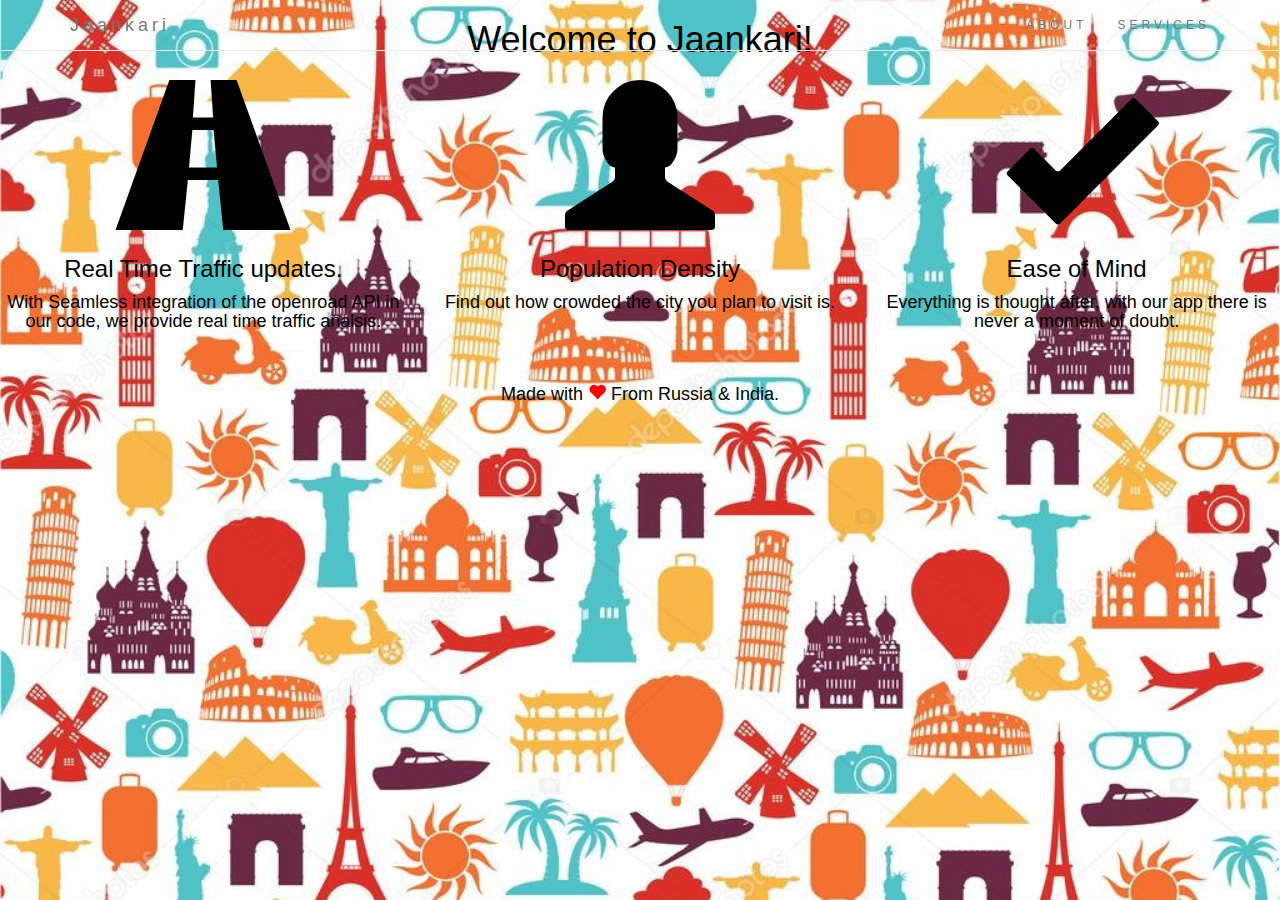
<file: index.html>
<!DOCTYPE html>
<html>
<head>
<title> Welcome to Jaankaari!</title>
<link rel="stylesheet" href="main.css" type="text/css" />
<meta charset="utf-8">
<meta name = "viewport" content="width=device-width,initial-scale=1">
<link rel="stylesheet" href="https://maxcdn.bootstrapcdn.com/bootstrap/3.3.7/css/bootstrap.min.css">
<link href="http://fonts.googleapis.com/css?family=Raleway:200,100,400" rel="stylesheet" type="text/css" />
<script src= "app.js"> </script>
<script src="https://maxcdn.bootstrapcdn.com/bootstrap/3.3.7/js/bootstrap.min.js"></script>
<script src="float-panel.js"> </script>
</head>
<nav class="navbar navbar-default navbar-fixed-top">
  <div class="container">
    <div class="navbar-header">
      <button type="button" class="navbar-toggle" data-toggle="collapse" data-target="#myNavbar">
        <span class="icon-bar"></span>
        <span class="icon-bar"></span>
        <span class="icon-bar"></span>
      </button>
      <a class="navbar-brand" href="#myPage">Jaankari</a>
    </div>
    <div class="collapse navbar-collapse" id="myNavbar">
      <ul class="nav navbar-nav navbar-right">
        <li><a href="#about">ABOUT</a></li>
        <li><a href="#services">SERVICES</a></li>
      </ul>
    </div>
  </div>
</nav>
<body>
 </div>
 <h1><font color="black"> Welcome to Jaankari! </font> </h1><h1>
<div class="row slideanim ">

<div class="col-sm-4 ">
<span class="glyphicon glyphicon-road" aria-hidden="true"></span>
<h3> Real Time Traffic updates. </h3>
<p> With Seamless integration of the openroad API in our code, we provide real time traffic analsis. </p>
</div>
<div class="col-sm-4 ">
<span class="glyphicon glyphicon-user" aria-hidden="true"></span>
<h3> Population Density  </h3>
<p> Find out how crowded the city you plan to visit is. </p>
</div>
<div class="col-sm-4 ">
<span class="glyphicon glyphicon-ok" aria-hidden="true"></span>
<h3> Ease of Mind  </h3>
<p> Everything is thought after, with our app there is never a moment of doubt.</p>
</div>
</div>
&nbsp;&nbsp;&nbsp;&nbsp;&nbsp;&nbsp;&nbsp;
<div class="footer">
<p class="wow"> Made with <span class="glyphicon glyphicon-heart" aria-hidden="true"></span> From Russia & India. </p>
 </div>
</body>
</html>
</file>
<file: main.css>
.navbar {
color:black !important;
      margin-bottom: 0;
      background-color:transparent !important;
      z-index: 9999;
      border: 0;
      font-size: 12px !important;
      line-height: 1.42857143 !important;
      letter-spacing: 4px;
      border-radius: 0;
      font-family: Montserrat, sans-serif;
  }

  .navbar-nav li a:hover, .navbar-nav li.active a {
      color: #7cb1c1 !important;
      background-color: #fff !important;
  }
  .navbar-d efault .navbar-toggle {
      border-color: transparent;
      color: #fff !important;
  }

  body {
    background: url(header.jpg) no-repeat center center fixed;
    -webkit-background-size: cover;
    -moz-background-size: cover;
    -o-background-size: cover;
    background-size: cover;
  }
  .glyphicon.glyphicon-ok{
      font-size: 150px;
  }
  .glyphicon.glyphicon-user{
      font-size: 150px;
  }
  .glyphicon.glyphicon-road{
      font-size: 150px;
  }
  h1,h2 {
     color:black;
    font-weight: 200;
    margin: 0.4em 0;
  }
  h1 {
    font-size: 3.5em; }
  h2 {
    color: black;
    font-size: 2em;
  }

  .col-sm-4{
  text-align:center;
  color:black;
  }
  .footer{
  text-align:center;
  color:black;
  }
  .glyphicon.glyphicon-heart{
  color:red;
  }
  h3{
  font-size:240%;
  color:black;
  }

  .slideanim {
      visibility:hidden;
      visibility:visible\9;
  }

  h1{
    text-align: center;
  }

  p{
    font-size: 18px;
  }
  .slideanim.slide {
      visibility: visible;
      animation: slide 1s;
  }
  .slideanim::after {

      content: "";
      display: table;
      clear: both;
  }
  @keyframes slide {
      0% {
          opacity: 0;
          transform: translateY(50%);
      }
      100% {
          opacity: 1;
          transform: translateY(0);
      }
  }
</file>
